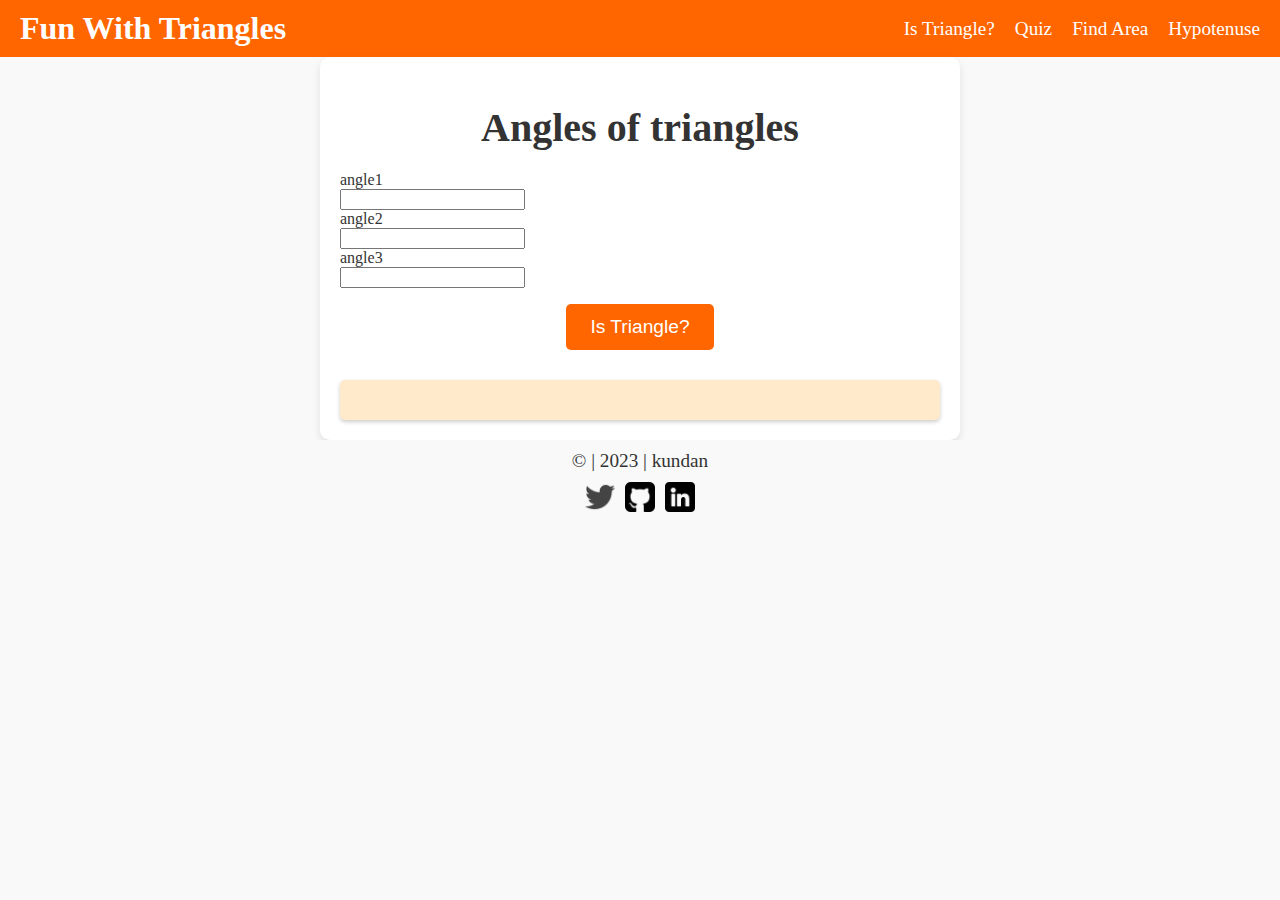
<file: index.html>
<!DOCTYPE html>
<html lang="en">
<head>
    <meta charset="UTF-8">
    <meta name="viewport" content="width=device-width, initial-scale=1.0">
    <title>TiangleGyan</title>
    <link rel="stylesheet" href="style.css">
</head>
<body>
    <nav>
        <h1>
            Fun With Triangles
        </h1>  
        
         <ul>
            <li><a href="index.html">Is Triangle?</a></li>
            <li><a href="quiz.html">Quiz</a></li>
            <li><a href="Area.html">Find Area</a></li>
            <li><a href="Hypotenuse.html">Hypotenuse</a></li>
        </ul>
    </nav>

    <main class="container">

        <h1>
            Angles of triangles
        </h1>
        <label for="angle">angle1</label>
        <input type="number" class="angle">

        <label for="angle">angle2</label>
        <input type="number" class="angle">

        <label for="angle">angle3</label>
        <input type="number" class="angle">

        <button id="btn-isTriangle">Is Triangle?</button>
        <div id="output"></div>
    </main>
    <footer>
        <p>© | 2023 | kundan</p>
        <ul>
         <li>
            <a href="https://twitter.com/ThisKundan"><img src="images/twitter-logo.png" alt=""></a>
          </li>
 
          <li>
             <a href="https://github.com/Kundan241"><img src="images/github-sign.png" alt=""></a>
          </li>
          <li>
             <a href="https://www.linkedin.com/in/kundan-mishra-80a344217">
                 <img src="images/linkedin.png" alt="">
             </a>
          </li>
        </ul>
     </footer>



    <script src="app.js"></script>
</body>
</html>
</file>
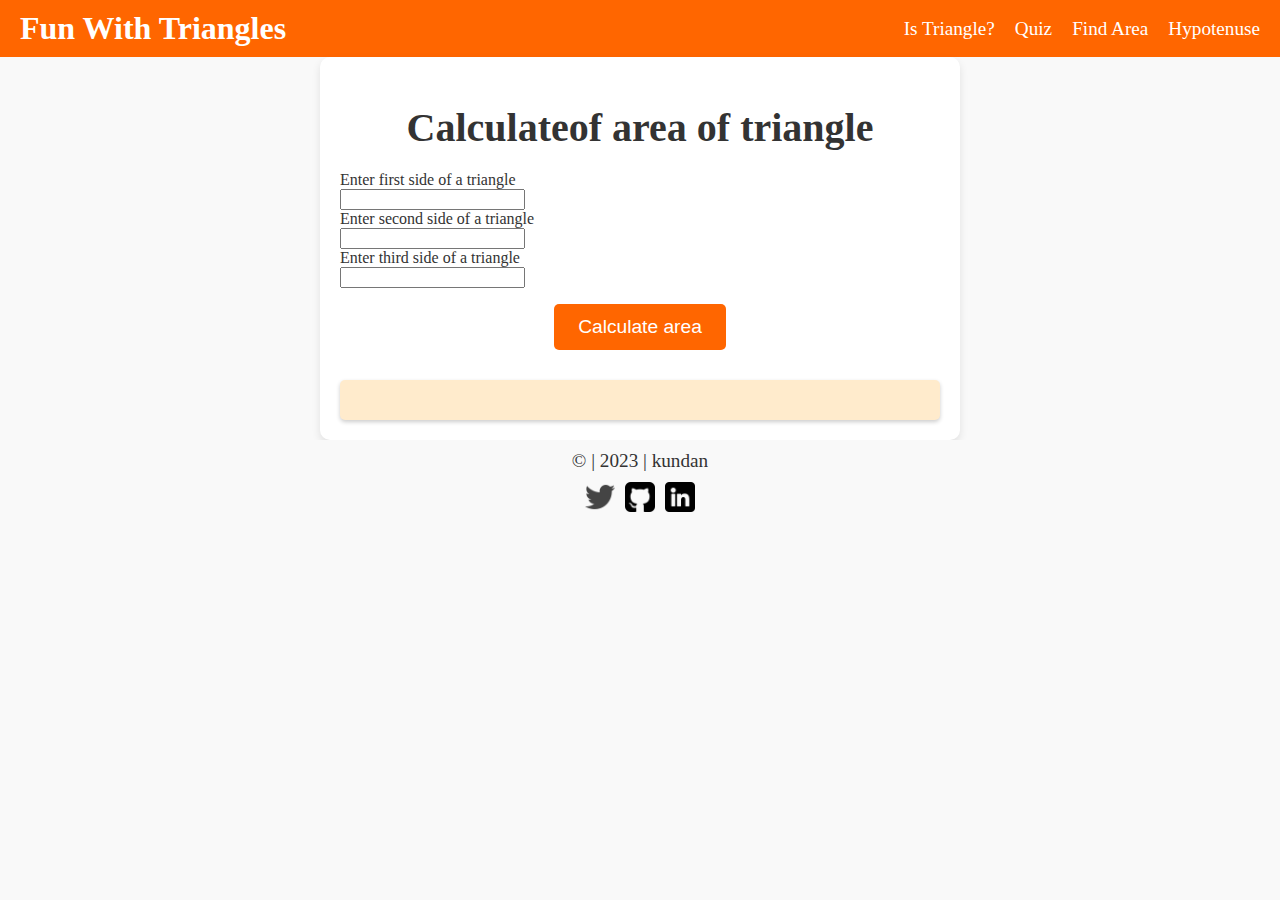
<file: Area.html>
<!DOCTYPE html>
<html lang="en">
<head>
    <meta charset="UTF-8">
    <meta name="viewport" content="width=device-width, initial-scale=1.0">
    <title>Area of triangle</title>
    <link rel="stylesheet" href="style.css">
</head>
<body>

    <nav>
        <h1>
            Fun With Triangles
        </h1>  
        
        

        <ul>
            <li><a href="index.html">Is Triangle?</a></li>
            <li><a href="quiz.html">Quiz</a></li>
            <li><a href="Area.html">Find Area</a></li>
            <li><a href="Hypotenuse.html">Hypotenuse</a></li>
        </ul>
    </nav>

    <main class="container">
        <h1>
            Calculateof area of triangle
        </h1>

        <label for="input">Enter first side of a triangle</label>
        <input type="number" class="inputSide">

        <label for="input">Enter second side of a triangle</label>
        <input type="number" class="inputSide">
        
        <label for="input">Enter third side of a triangle</label>
        <input type="number" class="inputSide">

        <button id="btn-area">Calculate area</button>

        <div id="outputAreaTriangle">
            
        </div>
      
    </main>
    <footer>
        <p>© | 2023 | kundan</p>
        <ul>
         <li>
            <a href="https://twitter.com/ThisKundan"><img src="images/twitter-logo.png" alt=""></a>
          </li>
 
          <li>
             <a href="https://github.com/Kundan241"><img src="images/github-sign.png" alt=""></a>
          </li>
          <li>
             <a href="https://www.linkedin.com/in/kundan-mishra-80a344217">
                 <img src="images/linkedin.png" alt="">
             </a>
          </li>
        </ul>
     </footer>

    
    <script src="area.js"></script>
</body>
</html>
</file>
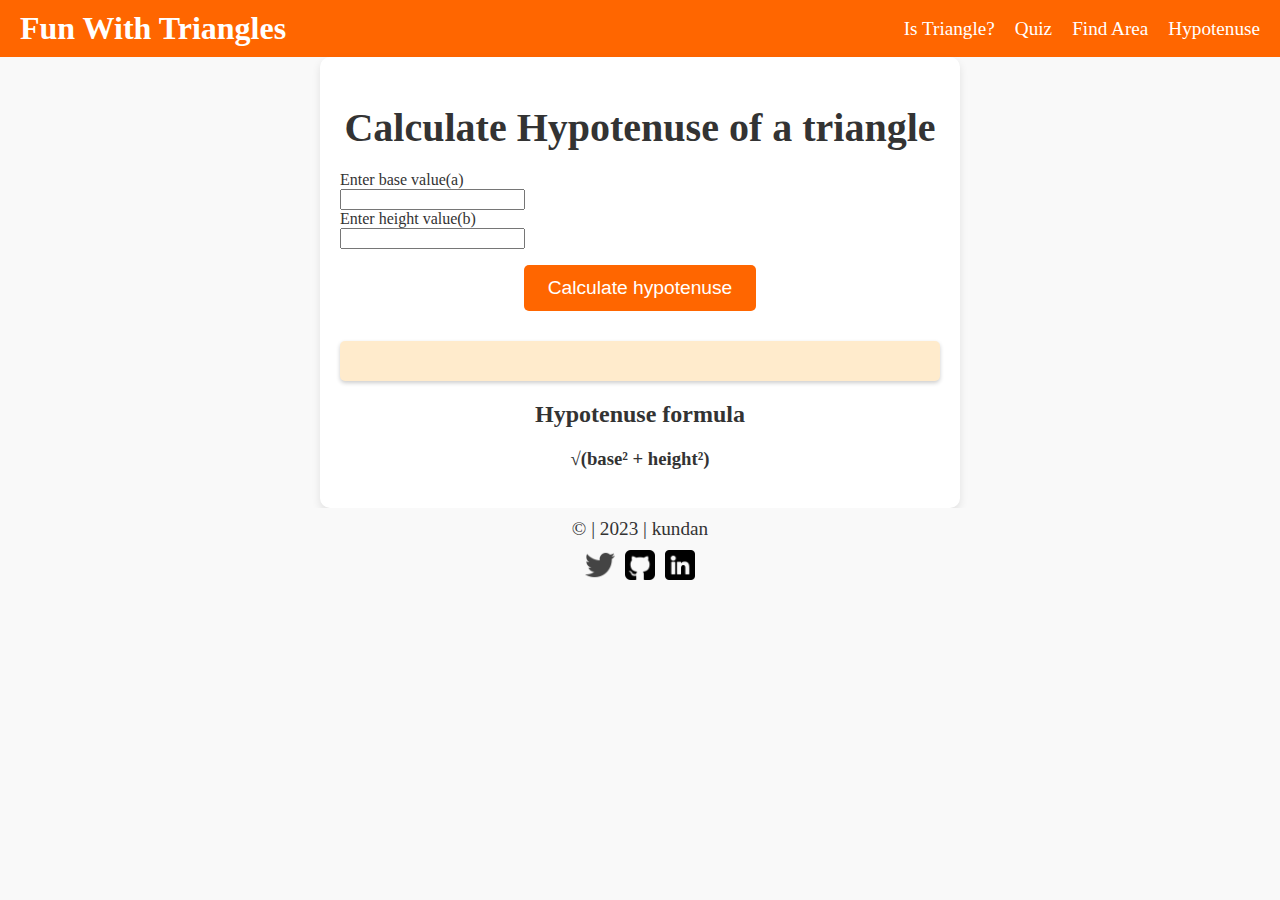
<file: Hypotenuse.html>
<!DOCTYPE html>
<html lang="en">
<head>
    <meta charset="UTF-8">
    <meta name="viewport" content="width=device-width, initial-scale=1.0">
    <title>Hypotenuse</title>
    <link rel="stylesheet" href="style.css">
</head>
<body>

    <nav>
        <h1>
            Fun With Triangles
        </h1>  
        
        

        <ul>
            <li><a href="index.html">Is Triangle?</a></li>
            <li><a href="quiz.html">Quiz</a></li>
            <li><a href="Area.html">Find Area</a></li>
            <li><a href="Hypotenuse.html">Hypotenuse</a></li>
        </ul>
    </nav>

    <main class="container">
        <h1>
            Calculate Hypotenuse of a triangle 
        </h1>

        <label for="input">Enter base  value(a)</label>
        <input type="number" class="inputSide">

        <label for="input">Enter height value(b)</label>
        <input type="number" class="inputSide">

        <button id="btn-hypotenuse">Calculate hypotenuse</button>

        <div id="outputHypotenuse">
            
        </div>
        <H2>
            Hypotenuse formula
        </H2>
        <h3>
            √(base² + height²)
        </h3>
    </main>


    <footer>
        <p>© | 2023 | kundan</p>
        <ul>
         <li>
            <a href="https://twitter.com/ThisKundan"><img src="images/twitter-logo.png" alt=""></a>
          </li>
 
          <li>
             <a href="https://github.com/Kundan241"><img src="images/github-sign.png" alt=""></a>
          </li>
          <li>
             <a href="https://www.linkedin.com/in/kundan-mishra-80a344217">
                 <img src="images/linkedin.png" alt="">
             </a>
          </li>
        </ul>
     </footer>
    <script src="hypotenuse.js"></script>
</body>
</html>
</file>
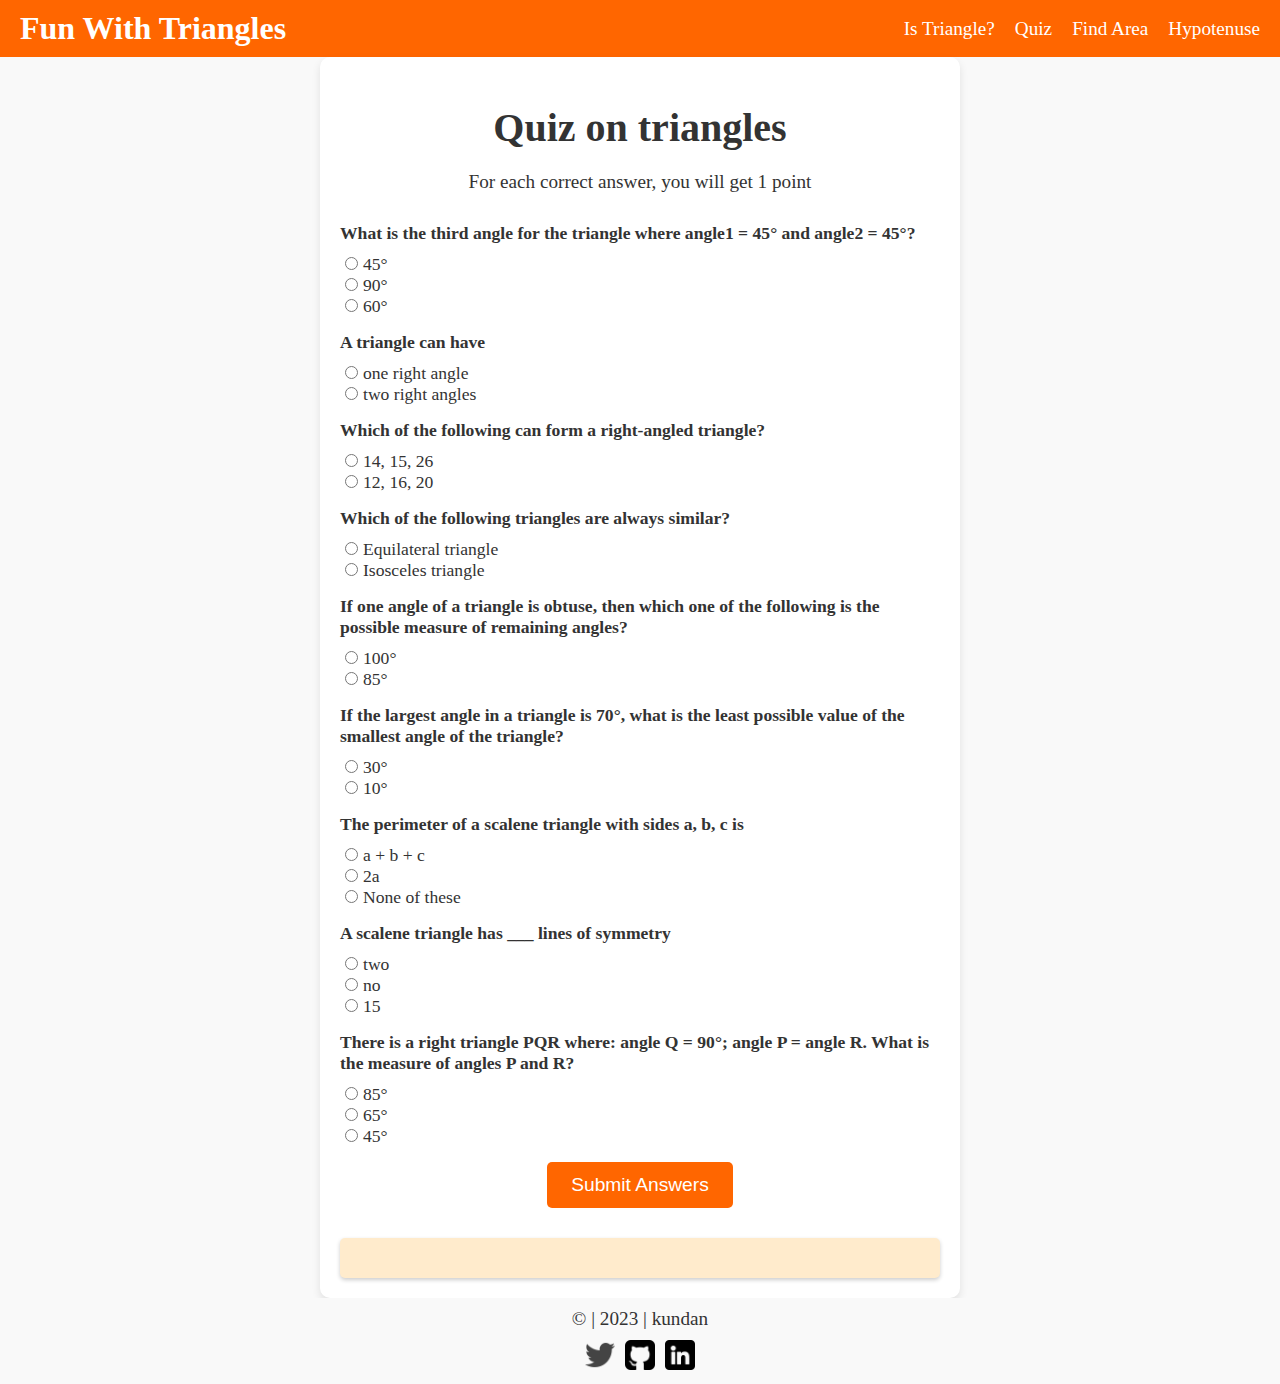
<file: quiz.html>
<!DOCTYPE html>
<html lang="en">
<head>
    <meta charset="UTF-8">
    <meta name="viewport" content="width=device-width, initial-scale=1.0">
    <title>Quiz</title>
    <link rel="stylesheet" href="style.css">
</head>
<body>


    <nav>
        <h1>
            Fun With Triangles
        </h1>  
        
        

        <ul>
            <li><a href="index.html">Is Triangle?</a></li>
            <li><a href="quiz.html">Quiz</a></li>
            <li><a href="Area.html">Find Area</a></li>
            <li><a href="Hypotenuse.html">Hypotenuse</a></li>
        </ul>
    </nav>

    <main class="container">
        <h1>Quiz on triangles</h1>
        <p>For each correct answer, you will get 1 point</p>
        <form action="" id="quiz-form">
            <div class="quizQuestion">
                <strong>What is the third angle for the triangle where angle1 = 45° and angle2 = 45°?</strong>
                <label for="option1"><input type="radio" name="question1" id="option1" value="45°">45°</label>
                <label for="option2"><input type="radio" name="question1" id="option2" value="90°">90°</label>
                <label for="option3"><input type="radio" name="question1" id="option3" value="60°">60°</label>
            </div>
            <div class="quizQuestion">
                <strong>A triangle can have</strong>
                <label for="option4"><input type="radio" name="question2" id="option4" value="one right angle">one right angle</label>
                <label for="option5"><input type="radio" name="question2" id="option5" value="two right angles">two right angles</label>
            </div>
            <div class="quizQuestion">
                <strong>Which of the following can form a right-angled triangle?</strong>
                <label for="option6"><input type="radio" name="question3" id="option6" value="14, 15, 26">14, 15, 26</label>
                <label for="option7"><input type="radio" name="question3" id="option7" value="12, 16, 20">12, 16, 20</label>
            </div>
            <div class="quizQuestion">
                <strong>Which of the following triangles are always similar?</strong>
                <label for="option8"><input type="radio" name="question4" id="option8" value="Equilateral triangle">Equilateral triangle</label>
                <label for="option9"><input type="radio" name="question4" id="option9" value="Isosceles triangle">Isosceles triangle</label>
            </div>
            <div class="quizQuestion">
                <strong>If one angle of a triangle is obtuse, then which one of the following is the possible measure of remaining angles?</strong>
                <label for="option10"><input type="radio" name="question5" id="option10" value="100°">100°</label>
                <label for="option11"><input type="radio" name="question5" id="option11" value="85°">85°</label>
            </div>
            <div class="quizQuestion">
                <strong>If the largest angle in a triangle is 70°, what is the least possible value of the smallest angle of the triangle?</strong>
                <label for="option12"><input type="radio" name="question6" id="option12" value="30°">30°</label>
                <label for="option13"><input type="radio" name="question6" id="option13" value="10°">10°</label>
            </div>
            <div class="quizQuestion">
                <strong>The perimeter of a scalene triangle with sides a, b, c is</strong>
                <label for="option14"><input type="radio" name="question7" id="option14" value="a + b + c">a + b + c</label>
                <label for="option15"><input type="radio" name="question7" id="option15" value="2a">2a</label>
                <label for="option16"><input type="radio" name="question7" id="option16" value="None of these">None of these</label>
            </div>
            <div class="quizQuestion">
                <strong>A scalene triangle has ___ lines of symmetry</strong>
                <label for="option17"><input type="radio" name="question8" id="option17" value="two">two</label>
                <label for="option18"><input type="radio" name="question8" id="option18" value="no">no</label>
                <label for="option19"><input type="radio" name="question8" id="option19" value="15">15</label>
            </div>
            <div class="quizQuestion">
                <strong>There is a right triangle PQR where: angle Q = 90°; angle P = angle R. What is the measure of angles P and R?</strong>
                <label for="option20"><input type="radio" name="question9" id="option20" value="85°">85°</label>
                <label for="option21"><input type="radio" name="question9" id="option21" value="65°">65°</label>
                <label for="option22"><input type="radio" name="question9" id="option22" value="45°">45°</label>
            </div>
        </form>
                
            <button id="btn-summitAnswer">Submit Answers</button>
            <div id="outputQuiz">
               
            </div>
            
    </main>
    <footer>
       <p>© | 2023 | kundan</p>
       <ul>
        <li>
           <a href="https://twitter.com/ThisKundan"><img src="images/twitter-logo.png" alt=""></a>
         </li>

         <li>
            <a href="https://github.com/Kundan241"><img src="images/github-sign.png" alt=""></a>
         </li>
         <li>
            <a href="https://www.linkedin.com/in/kundan-mishra-80a344217">
                <img src="images/linkedin.png" alt="">
            </a>
         </li>
       </ul>
    </footer>

    <script src="quiz.js"></script>
</body>
</html>
</file>
<file: style.css>
:root{
    --primary-color:#ff6600;
    --background-color:#fff;
    --secondBackground-color:#f9f9f9;
    --secondary-color: #333;
}

body {
    font-family: 'Bungee', cursive;
    background-color: var(--secondBackground-color);
    color: var(--secondary-color);
    margin: 0;
    padding: 0;
    display: block;
    justify-content: center;
    align-items: center;
    min-height: 100vh;
}

nav {
    background-color: var(--primary-color);
    padding: 10px 20px;
    display: flex;
    justify-content: space-between;
    align-items: center;
}

nav h1 {
    color: var(--background-color);
    font-size: 2rem;
    margin: 0;
    padding: 0;
}

nav ul {
    list-style: none;
    margin: 0;
    padding: 0;
    display: flex;
}

nav li {
    margin-left: 20px;
}

nav li a {
    text-decoration: none;
    color: var(--background-color);
    font-size: 1.2rem;
    transition: color 0.3s ease;
}

nav li a:hover {
    color: var(--secondBackground-color);
}






main {
    display: inherit;
    margin: auto;
    max-width: 600px;
    padding: 20px;
    border-radius: 10px;
    background-color: var(--background-color);
    box-shadow: 0 4px 8px rgba(0, 0, 0, 0.1);
}

h1 {
    font-size: 2.5rem;
    text-align: center;
    margin-bottom: 20px;
}

p {
    font-size: 1.2rem;
    text-align: center;
    margin-bottom: 30px;
}

.quizQuestion {
    margin-bottom: 15px;
    font-size: 1.1rem;
}

.quizQuestion strong {
    display: block;
    margin-bottom: 10px;
}

label {
    display: block;
    
    cursor: pointer;
}


input[type="radio"] {
    margin-right: 5px;
    cursor: pointer;
}

label:hover {
    color: var(--primary-color);
}

button {
    display: block;
    margin: 0 auto;
    font-size: 1.2rem;
    padding: 0.75rem 1.5rem;
    border: none;
    border-radius: 5px;
    background-color:var(--primary-color);
    color: #fff;
    cursor: pointer;
    animation: bounce 1s infinite;
}

#btn-hypotenuse,#btn-area,#btn-isTriangle{
    margin-top:1rem ;
}



h2,h3{
    text-align: center;
}

@keyframes bounce {
    0%, 100% {
        transform: translateY(0);
    }
    50% {
        transform: translateY(-10px);
    }
}

       /* Output Area CSS */
       #outputQuiz ,#outputAreaTriangle ,#outputHypotenuse ,#output{
        margin-top: 30px;
        padding: 20px;
        border-radius: 5px;
        background-color: #ffebcc;
        color:var(--primary-color);
        text-align: center;
        font-size: 1.2rem;
        box-shadow: 0 2px 4px rgba(0, 0, 0, 0.2);
        animation: slideIn 1s;
    }

    @keyframes slideIn {
        from {
            opacity: 0;
            transform: translateY(-20px);
        }
        to {
            opacity: 1;
            transform: translateY(0);
        }
    }


    footer {
        display:block;
        

        background-color: var(--secondBackground-color);
        padding: 10px;
        text-align: center;
    }
    
    footer p {
        margin: 0;
        padding: 0;
        color: var(--secondary-color);
    }
    
    footer ul {
        list-style: none;
        margin: 10px 0 0;
        padding: 0;
        display: flex;
        justify-content: center;
    }



    

    
    footer li {
        margin: 0 5px;
    }
    
    footer li a {
        text-decoration: none;
    }
    footer li img {
        width: 30px;
        height: 30px;
    }    

    @media screen and (max-width:600px) {
        nav  {
            font-size: 5px ;
            padding: 0.5px 1px;

            justify-content:none;
            padding: 2rem;
  
            }

            nav li a{

                font-size: 0.60rem;
                padding-left: 1px;

            }
           
            nav h1{
                font-size: 0.90rem;
                margin-right: 0.5rem;
            }
        
    }
</file>
